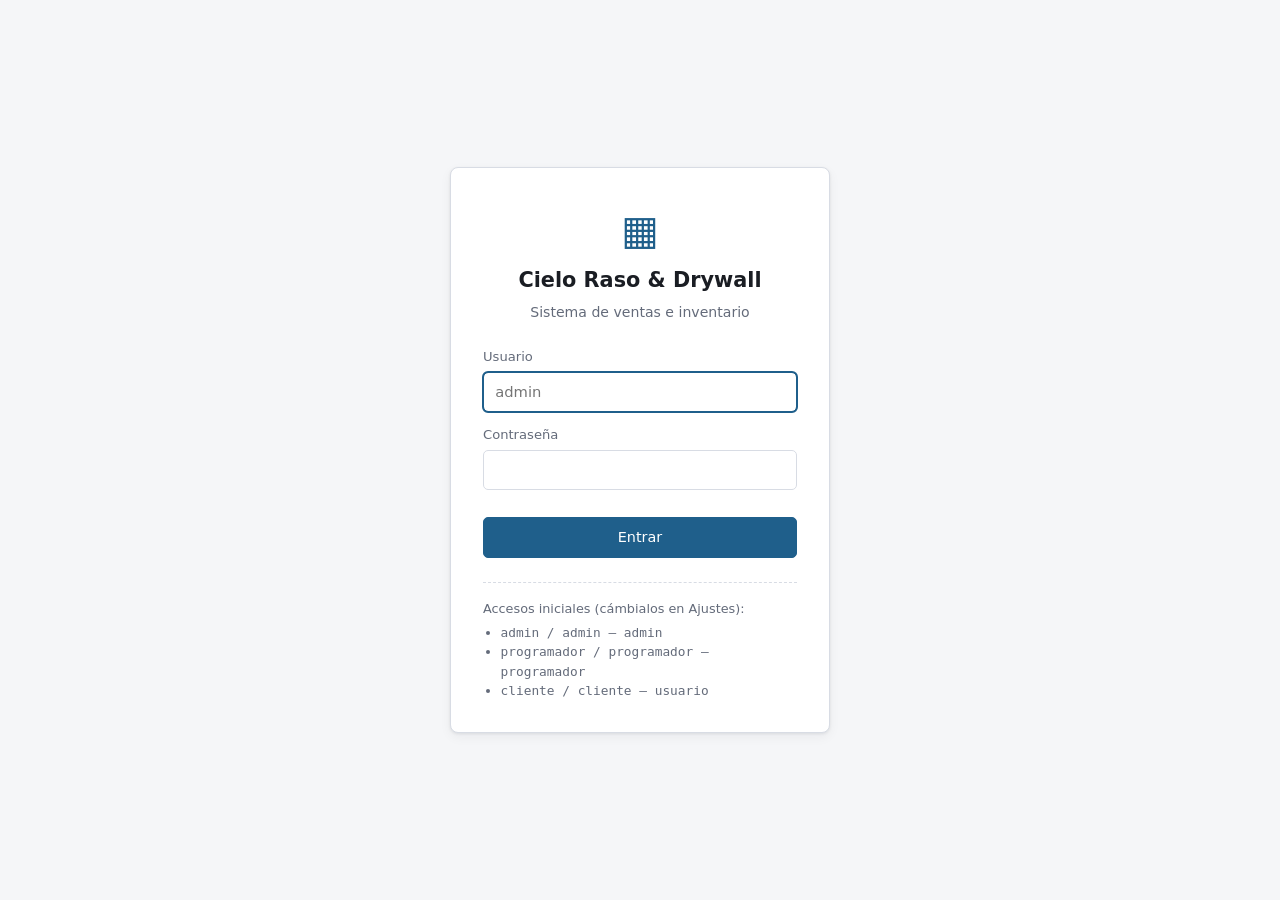
<file: index.html>
<!doctype html>
<html lang="es">
  <head>
    <meta charset="utf-8" />
    <meta name="viewport" content="width=device-width, initial-scale=1" />
    <title>Multiservicios DECscorp</title>
    <meta name="description" content="Ventas, cotización, inventario y calendario para tienda de cielo raso y divisiones en drywall." />
    <meta name="color-scheme" content="light dark" />
    <link rel="stylesheet" href="assets/css/base.css" />
    <link rel="stylesheet" href="assets/css/componentes.css" />
    <link rel="stylesheet" href="assets/css/imprimir.css" />
    <link rel="icon" href="assets/img/favicon.png" type="image/png" />
    <link rel="apple-touch-icon" href="assets/img/apple-touch-icon.png" />
  </head>
  <body>
    <header id="cabecera" class="cabecera"></header>
    <nav id="navegacion" class="nav" aria-label="Menú principal"></nav>

    <main id="app" class="contenido"></main>

    <!-- Los avisos y el área de impresión se crean solos cuando hacen falta. -->

    <script type="module" src="src/app.js"></script>
    <noscript>
      <p style="padding: 2rem; text-align: center">
        Este sistema necesita JavaScript activado para funcionar.
      </p>
    </noscript>
  </body>
</html>
</file>
<file: assets/css/base.css>
/* Base: variables, tipografía y estructura general.
   Claro y oscuro según lo que tenga configurado la PC. */

:root {
  --fondo: #f5f6f8;
  --superficie: #ffffff;
  --superficie-2: #eef0f4;
  --borde: #d8dce4;
  --texto: #1a1d23;
  --texto-tenue: #646b7a;

  --primario: #1f5f8b;
  --primario-fuerte: #17496b;
  --primario-suave: #e3eef6;

  --ok: #1c7a4a;
  --ok-suave: #e0f3e8;
  --alerta: #9a6206;
  --alerta-suave: #fdf0d9;
  --peligro: #a52a2a;
  --peligro-suave: #fbe6e6;
  --retorno: #6b3fa0;

  --radio: 8px;
  --radio-chico: 5px;
  --sombra: 0 1px 3px rgb(16 20 30 / 8%), 0 4px 12px rgb(16 20 30 / 5%);
  --ancho-max: 1240px;
}

@media (prefers-color-scheme: dark) {
  :root {
    --fondo: #14171d;
    --superficie: #1c2029;
    --superficie-2: #242935;
    --borde: #333a48;
    --texto: #e8eaef;
    --texto-tenue: #99a1b3;

    --primario: #5aa5d8;
    --primario-fuerte: #7bbce8;
    --primario-suave: #1b2f3f;

    --ok: #5ec98d;
    --ok-suave: #16301f;
    --alerta: #e0aa4e;
    --alerta-suave: #33270f;
    --peligro: #e88080;
    --peligro-suave: #331a1a;
    --retorno: #b494e0;

    --sombra: 0 1px 3px rgb(0 0 0 / 40%), 0 4px 12px rgb(0 0 0 / 25%);
  }
}

*,
*::before,
*::after {
  box-sizing: border-box;
}

body {
  margin: 0;
  background: var(--fondo);
  color: var(--texto);
  font-family: system-ui, -apple-system, "Segoe UI", Roboto, sans-serif;
  font-size: 15px;
  line-height: 1.5;
  -webkit-text-size-adjust: 100%;
}

h1,
h2,
h3,
h4,
h5 {
  margin: 0 0 0.5rem;
  line-height: 1.25;
  font-weight: 600;
}

p {
  margin: 0 0 0.75rem;
}

/* --- Estructura --- */

.cabecera {
  display: flex;
  align-items: center;
  justify-content: space-between;
  gap: 1rem;
  padding: 0.75rem 1.25rem;
  background: var(--superficie);
  border-bottom: 1px solid var(--borde);
  position: sticky;
  top: 0;
  z-index: 20;
}

.cabecera__marca {
  display: flex;
  align-items: center;
  gap: 0.6rem;
  font-weight: 600;
}

.cabecera__logo {
  height: 40px;
  width: auto;
  display: block;
}

.cabecera__logo--oscuro {
  display: none;
}

@media (prefers-color-scheme: dark) {
  .cabecera__logo--claro {
    display: none;
  }
  .cabecera__logo--oscuro {
    display: block;
  }
}

.cabecera__nombre {
  font-size: 1.05rem;
}

.cabecera__derecha {
  display: flex;
  align-items: center;
  gap: 0.75rem;
  flex-wrap: wrap;
}

.cabecera__usuario {
  display: flex;
  flex-direction: column;
  align-items: flex-end;
  line-height: 1.2;
}

.cabecera__usuario-nombre {
  font-weight: 600;
  font-size: 0.9rem;
}

.cabecera__usuario-rol {
  font-size: 0.75rem;
  color: var(--texto-tenue);
  text-transform: uppercase;
  letter-spacing: 0.04em;
}

.nav {
  background: var(--superficie);
  border-bottom: 1px solid var(--borde);
  position: sticky;
  top: 57px;
  z-index: 19;
  overflow-x: auto;
}

.nav__lista {
  display: flex;
  gap: 0.25rem;
  list-style: none;
  margin: 0;
  padding: 0 1rem;
  max-width: var(--ancho-max);
  margin-inline: auto;
}

.nav__enlace {
  display: block;
  padding: 0.7rem 0.9rem;
  color: var(--texto-tenue);
  text-decoration: none;
  font-size: 0.9rem;
  font-weight: 500;
  white-space: nowrap;
  border-bottom: 2px solid transparent;
}

.nav__enlace:hover {
  color: var(--texto);
}

.nav__enlace--activo {
  color: var(--primario);
  border-bottom-color: var(--primario);
}

.contenido {
  max-width: var(--ancho-max);
  margin-inline: auto;
  padding: 1.5rem 1.25rem 4rem;
}

body.sin-sesion .cabecera,
body.sin-sesion .nav {
  display: none;
}

body.sin-sesion .contenido {
  padding: 0;
  max-width: none;
}

.vista__titulo {
  font-size: 1.5rem;
  margin-bottom: 1.25rem;
}

.seccion__titulo {
  font-size: 1.05rem;
  margin: 1.5rem 0 0.6rem;
  color: var(--texto-tenue);
  text-transform: uppercase;
  letter-spacing: 0.04em;
  font-size: 0.8rem;
}

/* --- Utilidades de texto --- */

.texto-tenue {
  color: var(--texto-tenue);
  font-size: 0.88rem;
}

.texto-ok {
  color: var(--ok);
}

.texto-peligro {
  color: var(--peligro);
}

.destacado {
  font-weight: 600;
  font-size: 1.05rem;
}

.pantalla-vacia {
  text-align: center;
  padding: 3rem 1rem;
  color: var(--texto-tenue);
}

/* --- Rejillas --- */

.rejilla {
  display: grid;
  gap: 1rem;
}

.rejilla--2 {
  grid-template-columns: repeat(auto-fit, minmax(240px, 1fr));
}

.rejilla--3 {
  grid-template-columns: repeat(auto-fit, minmax(200px, 1fr));
}

.rejilla--4 {
  grid-template-columns: repeat(auto-fit, minmax(170px, 1fr));
}

.rejilla--catalogo {
  grid-template-columns: repeat(auto-fill, minmax(220px, 1fr));
  gap: 0.6rem;
  margin-top: 0.75rem;
}

@media (max-width: 640px) {
  .contenido {
    padding: 1rem 0.75rem 3rem;
  }

  .nav {
    top: 53px;
  }
}
</file>
<file: assets/css/componentes.css>
/* Componentes: botones, campos, tablas, tarjetas, calendario, avisos. */

/* --- Botones --- */

.boton {
  display: inline-flex;
  align-items: center;
  justify-content: center;
  gap: 0.4rem;
  padding: 0.55rem 1rem;
  border: 1px solid var(--borde);
  border-radius: var(--radio-chico);
  background: var(--superficie);
  color: var(--texto);
  font: inherit;
  font-size: 0.9rem;
  font-weight: 500;
  cursor: pointer;
  transition: background 0.12s, border-color 0.12s;
}

.boton:hover:not(:disabled) {
  background: var(--superficie-2);
}

.boton:disabled {
  opacity: 0.5;
  cursor: not-allowed;
}

.boton--principal {
  background: var(--primario);
  border-color: var(--primario);
  color: #fff;
}

.boton--principal:hover:not(:disabled) {
  background: var(--primario-fuerte);
  border-color: var(--primario-fuerte);
}

.boton--secundario {
  background: var(--primario-suave);
  border-color: transparent;
  color: var(--primario);
}

.boton--fantasma {
  background: transparent;
  border-color: transparent;
  color: var(--texto-tenue);
}

.boton--fantasma:hover:not(:disabled) {
  background: var(--superficie-2);
  color: var(--texto);
}

.boton--peligro {
  background: var(--peligro-suave);
  border-color: transparent;
  color: var(--peligro);
}

.boton--alerta {
  background: var(--alerta-suave);
  border-color: transparent;
  color: var(--alerta);
}

.boton--pequeno {
  padding: 0.35rem 0.65rem;
  font-size: 0.82rem;
}

.boton--grande {
  padding: 0.8rem 1.5rem;
  font-size: 1rem;
}

.boton--ancho {
  width: 100%;
}

.acciones-rapidas,
.cotizador__acciones,
.barra-filtros,
.celda-acciones {
  display: flex;
  gap: 0.6rem;
  flex-wrap: wrap;
  align-items: center;
  margin-block: 1rem;
}

.celda-acciones {
  margin: 0;
}

/* --- Campos --- */

.campo {
  display: flex;
  flex-direction: column;
  gap: 0.3rem;
}

.campo__etiqueta {
  font-size: 0.82rem;
  font-weight: 500;
  color: var(--texto-tenue);
}

.campo__entrada {
  padding: 0.5rem 0.7rem;
  border: 1px solid var(--borde);
  border-radius: var(--radio-chico);
  background: var(--superficie);
  color: var(--texto);
  font: inherit;
  font-size: 0.92rem;
  width: 100%;
}

.campo__entrada:focus {
  outline: 2px solid var(--primario);
  outline-offset: -1px;
  border-color: var(--primario);
}

textarea.campo__entrada {
  min-height: 80px;
  resize: vertical;
}

.campo__ayuda {
  font-size: 0.78rem;
  color: var(--texto-tenue);
  margin: 0;
}

.campo__valor {
  font-size: 1.1rem;
  padding-top: 0.4rem;
}

.entrada-mini {
  width: 90px;
  padding: 0.3rem 0.45rem;
  border: 1px solid var(--borde);
  border-radius: var(--radio-chico);
  background: var(--superficie);
  color: var(--texto);
  font: inherit;
  font-size: 0.88rem;
  text-align: right;
}

.entrada-archivo {
  display: block;
  margin: 0.5rem 0;
  font-size: 0.85rem;
}

.interruptor {
  display: flex;
  align-items: center;
  gap: 0.5rem;
  margin-bottom: 1rem;
}

.interruptor input {
  width: 18px;
  height: 18px;
  accent-color: var(--primario);
}

/* --- Paneles y tarjetas --- */

.panel,
.tarjeta {
  background: var(--superficie);
  border: 1px solid var(--borde);
  border-radius: var(--radio);
  padding: 1.1rem;
  margin-bottom: 1rem;
  box-shadow: var(--sombra);
}

.panel__cabecera {
  display: flex;
  align-items: flex-start;
  justify-content: space-between;
  gap: 1rem;
}

.panel__titulo,
.tarjeta__titulo {
  font-size: 1.05rem;
  margin-bottom: 0.75rem;
}

/* Tarjeta que pide una acción ahora, como llamar a un cliente. */
.tarjeta--alerta {
  border-left: 4px solid var(--alerta, #d97706);
  margin-bottom: 1.25rem;
}

.panel__subtitulo {
  font-size: 0.95rem;
  margin: 1.1rem 0 0.6rem;
}

.panel__icono {
  font-size: 2.5rem;
  display: block;
}

.panel--exito {
  border-color: var(--ok);
  background: var(--ok-suave);
  text-align: center;
}

.panel--exito .cotizador__acciones {
  justify-content: center;
}

.panel--plegable {
  padding: 0.75rem 1.1rem;
}

.panel--plegable > summary {
  cursor: pointer;
  font-weight: 500;
  color: var(--primario);
  padding: 0.25rem 0;
}

.bloque {
  padding: 0.85rem 0;
  border-top: 1px solid var(--borde);
  margin-top: 0.85rem;
}

.bloque:first-child {
  border-top: 0;
  margin-top: 0;
  padding-top: 0;
}

.bloque--resaltado {
  background: var(--superficie-2);
  border: 1px solid var(--borde);
  border-radius: var(--radio-chico);
  padding: 0.85rem;
}

.bloque__titulo {
  font-size: 0.9rem;
  margin-bottom: 0.5rem;
}

/* --- Indicadores --- */

.indicadores {
  display: grid;
  grid-template-columns: repeat(auto-fit, minmax(160px, 1fr));
  gap: 0.75rem;
  margin-bottom: 1.25rem;
}

.indicador {
  background: var(--superficie);
  border: 1px solid var(--borde);
  border-radius: var(--radio);
  padding: 0.85rem 1rem;
  display: flex;
  flex-direction: column;
  gap: 0.2rem;
}

.indicador__etiqueta {
  font-size: 0.78rem;
  color: var(--texto-tenue);
  text-transform: uppercase;
  letter-spacing: 0.04em;
}

.indicador__valor {
  font-size: 1.5rem;
  font-weight: 600;
}

/* Indicador que además abre la pantalla que lo explica. */
.indicador--enlace {
  text-align: left;
  font: inherit;
  color: inherit;
  cursor: pointer;
  transition: border-color 0.15s, transform 0.15s;
}

.indicador--enlace:hover {
  border-color: var(--primario);
  transform: translateY(-1px);
}

.indicador__pie {
  font-size: 0.75rem;
  color: var(--primario);
}

/* --- Tablas --- */

.tabla-envoltura {
  overflow-x: auto;
  border: 1px solid var(--borde);
  border-radius: var(--radio);
  background: var(--superficie);
  margin-bottom: 1rem;
}

.tabla {
  width: 100%;
  border-collapse: collapse;
  font-size: 0.88rem;
}

.tabla th,
.tabla td {
  padding: 0.6rem 0.75rem;
  text-align: left;
  border-bottom: 1px solid var(--borde);
  vertical-align: middle;
}

.tabla th {
  background: var(--superficie-2);
  font-weight: 600;
  font-size: 0.78rem;
  text-transform: uppercase;
  letter-spacing: 0.03em;
  color: var(--texto-tenue);
  white-space: nowrap;
}

.tabla tbody tr:last-child td {
  border-bottom: 0;
}

.tabla tbody tr:hover {
  background: var(--superficie-2);
}

.col-num {
  text-align: right;
  white-space: nowrap;
}

.col-accion {
  text-align: right;
  width: 1%;
  white-space: nowrap;
}

.col-retorno {
  color: var(--retorno);
  font-weight: 500;
}

.col-falta {
  color: var(--peligro);
  font-weight: 600;
}

.tabla-vacia {
  padding: 1.5rem;
  text-align: center;
  color: var(--texto-tenue);
  background: var(--superficie);
  border: 1px dashed var(--borde);
  border-radius: var(--radio);
}

.celda-material {
  display: flex;
  align-items: center;
  gap: 0.5rem;
  flex-wrap: wrap;
}

/* --- Listas de datos --- */

.resumen__lista {
  display: grid;
  grid-template-columns: auto 1fr;
  gap: 0.3rem 1rem;
  margin: 0;
  font-size: 0.9rem;
}

.resumen__lista dt {
  color: var(--texto-tenue);
}

.resumen__lista dd {
  margin: 0;
  text-align: right;
  font-weight: 500;
}

/* --- Insignias --- */

.insignia {
  display: inline-block;
  padding: 0.12rem 0.5rem;
  border-radius: 999px;
  font-size: 0.74rem;
  font-weight: 600;
  text-transform: uppercase;
  letter-spacing: 0.03em;
  background: var(--superficie-2);
  color: var(--texto-tenue);
}

.insignia--info {
  background: var(--primario-suave);
  color: var(--primario);
}

.insignia--exito {
  background: var(--ok-suave);
  color: var(--ok);
}

.insignia--alerta {
  background: var(--alerta-suave);
  color: var(--alerta);
}

.insignia--peligro {
  background: var(--peligro-suave);
  color: var(--peligro);
}

/* --- Mensajes --- */

.mensaje-error,
.mensaje-exito,
.aviso-linea {
  padding: 0.6rem 0.85rem;
  border-radius: var(--radio-chico);
  font-size: 0.88rem;
  margin: 0.6rem 0;
}

.mensaje-error {
  background: var(--peligro-suave);
  color: var(--peligro);
}

.mensaje-exito,
.aviso-linea--ok {
  background: var(--ok-suave);
  color: var(--ok);
}

.aviso-linea--alerta {
  background: var(--alerta-suave);
  color: var(--alerta);
}

/* --- Cotizador --- */

.pasos {
  display: flex;
  gap: 0.4rem;
  list-style: none;
  padding: 0;
  margin: 0 0 1.25rem;
  flex-wrap: wrap;
}

.pasos__boton {
  background: var(--superficie);
  border: 1px solid var(--borde);
  border-radius: 999px;
  padding: 0.4rem 0.9rem;
  font: inherit;
  font-size: 0.85rem;
  color: var(--texto-tenue);
  cursor: pointer;
}

.pasos__item--activo .pasos__boton {
  background: var(--primario);
  border-color: var(--primario);
  color: #fff;
  font-weight: 600;
}

.pasos__item--hecho .pasos__boton {
  border-color: var(--ok);
  color: var(--ok);
}

.pasos__boton:disabled {
  opacity: 0.45;
  cursor: not-allowed;
}

.modalidades {
  display: grid;
  grid-template-columns: repeat(auto-fit, minmax(240px, 1fr));
  gap: 0.75rem;
  margin-bottom: 1.25rem;
}

.modalidad {
  text-align: left;
  padding: 0.9rem;
  border: 2px solid var(--borde);
  border-radius: var(--radio);
  background: var(--superficie);
  color: var(--texto);
  font: inherit;
  cursor: pointer;
  display: flex;
  flex-direction: column;
  gap: 0.35rem;
}

.modalidad--activa {
  border-color: var(--primario);
  background: var(--primario-suave);
}

.modalidad__texto {
  font-size: 0.82rem;
  color: var(--texto-tenue);
}

.modalidad--activa .modalidad__texto {
  color: var(--texto);
}

.cotizador__resumen {
  background: var(--superficie);
  border: 1px solid var(--borde);
  border-left: 3px solid var(--primario);
  border-radius: var(--radio);
  padding: 1rem;
  margin-top: 1rem;
}

.resumen__total {
  display: flex;
  justify-content: space-between;
  align-items: baseline;
  margin-top: 0.75rem;
  padding-top: 0.75rem;
  border-top: 1px solid var(--borde);
  font-size: 1.15rem;
}

.opciones {
  display: flex;
  gap: 0.5rem;
  flex-wrap: wrap;
  margin: 0.6rem 0;
}

.opcion {
  padding: 0.55rem 1rem;
  border: 2px solid var(--borde);
  border-radius: var(--radio-chico);
  background: var(--superficie);
  color: var(--texto);
  font: inherit;
  font-size: 0.9rem;
  cursor: pointer;
}

.opcion--activa {
  border-color: var(--primario);
  background: var(--primario-suave);
  color: var(--primario);
  font-weight: 600;
}

.material-chip {
  display: flex;
  flex-direction: column;
  gap: 0.15rem;
  align-items: flex-start;
  text-align: left;
  padding: 0.6rem 0.75rem;
  border: 1px solid var(--borde);
  border-radius: var(--radio-chico);
  background: var(--superficie);
  color: var(--texto);
  font: inherit;
  cursor: pointer;
}

.material-chip:hover:not(:disabled) {
  border-color: var(--primario);
}

.material-chip--agregado {
  opacity: 0.45;
  cursor: not-allowed;
}

.material-chip__nombre {
  font-size: 0.85rem;
  font-weight: 500;
}

.material-chip__precio {
  font-size: 0.78rem;
  color: var(--texto-tenue);
}

.categoria {
  border: 1px solid var(--borde);
  border-radius: var(--radio-chico);
  padding: 0.6rem 0.8rem;
  margin-bottom: 0.5rem;
  background: var(--superficie);
}

.categoria > summary {
  cursor: pointer;
  font-weight: 500;
}

/* --- Días y calendario --- */

.dias,
.calendario {
  display: grid;
  grid-template-columns: repeat(auto-fill, minmax(110px, 1fr));
  gap: 0.5rem;
  margin: 0.75rem 0 1rem;
}

.dia,
.calendario__dia {
  display: flex;
  flex-direction: column;
  gap: 0.15rem;
  align-items: center;
  padding: 0.6rem 0.4rem;
  border: 2px solid var(--borde);
  border-radius: var(--radio-chico);
  background: var(--superficie);
  color: var(--texto);
  font: inherit;
  font-size: 0.85rem;
  cursor: pointer;
}

.dia--elegido,
.calendario__dia--elegido {
  border-color: var(--primario);
  background: var(--primario-suave);
}

.dia__libres,
.calendario__detalle {
  font-size: 0.75rem;
  color: var(--texto-tenue);
}

.dia__hoy {
  font-size: 0.7rem;
  text-transform: uppercase;
  color: var(--primario);
  font-weight: 600;
}

.calendario__dia--libre {
  border-left: 4px solid var(--ok);
}

.calendario__dia--parcial {
  border-left: 4px solid var(--alerta);
}

.calendario__dia--lleno {
  border-left: 4px solid var(--peligro);
}

.calendario__dia--bloqueado {
  border-left: 4px solid var(--texto-tenue);
  opacity: 0.6;
}

.calendario__dia--hoy {
  outline: 2px dashed var(--primario);
  outline-offset: 2px;
}

.leyenda {
  display: flex;
  gap: 1rem;
  flex-wrap: wrap;
  font-size: 0.8rem;
  color: var(--texto-tenue);
  margin-bottom: 0.75rem;
}

.leyenda__item::before {
  content: "";
  display: inline-block;
  width: 10px;
  height: 10px;
  border-radius: 2px;
  margin-right: 0.35rem;
}

.leyenda__item--libre::before {
  background: var(--ok);
}

.leyenda__item--parcial::before {
  background: var(--alerta);
}

.leyenda__item--lleno::before {
  background: var(--peligro);
}

.leyenda__item--bloqueado::before {
  background: var(--texto-tenue);
}

.equipo {
  display: flex;
  flex-wrap: wrap;
  gap: 0.5rem;
  margin-top: 0.4rem;
}

.equipo__miembro {
  display: flex;
  align-items: center;
  gap: 0.4rem;
  padding: 0.3rem 0.5rem;
  background: var(--superficie-2);
  border-radius: var(--radio-chico);
  font-size: 0.85rem;
}

.trabajo-linea {
  display: flex;
  justify-content: space-between;
  gap: 1rem;
  padding: 0.35rem 0;
  border-bottom: 1px solid var(--borde);
  font-size: 0.88rem;
}

/* --- Pestañas --- */

.pestanas {
  display: flex;
  gap: 0.25rem;
  border-bottom: 1px solid var(--borde);
  margin-bottom: 1rem;
  overflow-x: auto;
}

.pestana {
  padding: 0.6rem 1rem;
  border: 0;
  border-bottom: 2px solid transparent;
  background: transparent;
  color: var(--texto-tenue);
  font: inherit;
  font-size: 0.9rem;
  font-weight: 500;
  cursor: pointer;
  white-space: nowrap;
}

.pestana--activa {
  color: var(--primario);
  border-bottom-color: var(--primario);
}

/* --- Ingreso --- */

.ingreso {
  min-height: 100vh;
  display: grid;
  place-items: center;
  padding: 1.5rem;
  background: var(--fondo);
}

.ingreso__tarjeta {
  width: 100%;
  max-width: 380px;
  background: var(--superficie);
  border: 1px solid var(--borde);
  border-radius: var(--radio);
  padding: 2rem;
  box-shadow: var(--sombra);
  text-align: center;
}

.ingreso__logo {
  font-size: 2.5rem;
  color: var(--primario);
  display: block;
}

.ingreso__titulo {
  font-size: 1.3rem;
  margin-top: 0.5rem;
}

.ingreso__subtitulo {
  color: var(--texto-tenue);
  font-size: 0.88rem;
  margin-bottom: 1.5rem;
}

.ingreso__formulario {
  display: flex;
  flex-direction: column;
  gap: 0.85rem;
  text-align: left;
}

.ingreso__ayuda {
  margin-top: 1.5rem;
  padding-top: 1rem;
  border-top: 1px dashed var(--borde);
  text-align: left;
}

.ingreso__ayuda-titulo {
  font-size: 0.8rem;
  color: var(--texto-tenue);
  margin-bottom: 0.3rem;
}

.ingreso__ayuda-lista {
  margin: 0;
  padding-left: 1.1rem;
  font-size: 0.8rem;
  color: var(--texto-tenue);
  font-family: ui-monospace, monospace;
}

/* --- Avisos flotantes --- */

.avisos,
.aviso-error-global {
  position: fixed;
  top: 1rem;
  right: 1rem;
  z-index: 100;
  display: flex;
  flex-direction: column;
  gap: 0.5rem;
  max-width: min(360px, calc(100vw - 2rem));
}

.aviso {
  position: relative;
  background: var(--superficie);
  border: 1px solid var(--borde);
  border-left: 4px solid var(--primario);
  border-radius: var(--radio-chico);
  padding: 0.75rem 2rem 0.75rem 0.85rem;
  box-shadow: var(--sombra);
}

.aviso--exito {
  border-left-color: var(--ok);
}

.aviso--alerta {
  border-left-color: var(--alerta);
}

.aviso--urgente {
  border-width: 2px;
}

.aviso__titulo {
  display: block;
  font-size: 0.92rem;
  margin-bottom: 0.2rem;
}

.aviso__cuerpo {
  margin: 0;
  font-size: 0.85rem;
  color: var(--texto-tenue);
}

.aviso__cerrar {
  position: absolute;
  top: 0.3rem;
  right: 0.4rem;
  border: 0;
  background: transparent;
  color: var(--texto-tenue);
  font-size: 1.2rem;
  line-height: 1;
  cursor: pointer;
  padding: 0.2rem 0.35rem;
}

.aviso-error-global__linea {
  background: var(--peligro-suave);
  color: var(--peligro);
  border-radius: var(--radio-chico);
  padding: 0.6rem 0.85rem;
  font-size: 0.85rem;
  box-shadow: var(--sombra);
}

.pila {
  font-size: 0.72rem;
  white-space: pre-wrap;
  word-break: break-all;
  max-width: 400px;
  margin: 0.3rem 0 0;
  color: var(--texto-tenue);
}

/* --- Plano de la retícula --- */

.plano {
  --plano-baldosa: #9fb6c9;
  display: flex;
  flex-direction: column;
  gap: 0.6rem;
}

@media (prefers-color-scheme: dark) {
  .plano {
    --plano-baldosa: #46617a;
  }
}

.plano__barra {
  display: flex;
  align-items: center;
  justify-content: space-between;
  gap: 0.75rem;
  flex-wrap: wrap;
}

.plano__ayuda {
  font-size: 0.8rem;
  color: var(--texto-tenue);
}

.plano__acciones {
  display: flex;
  gap: 0.35rem;
}

.plano__lienzo {
  border: 1px solid var(--borde);
  border-radius: var(--radio-chico);
  background: var(--superficie);
  overflow: hidden;
  /* Sin esto el navegador se queda el gesto de pellizcar y no llega al plano. */
  touch-action: none;
}

.plano__svg {
  display: block;
  width: 100%;
  height: clamp(320px, 52vh, 640px);
  cursor: grab;
}

.plano__svg--arrastrando {
  cursor: grabbing;
}

.plano__texto {
  font-family: ui-monospace, "SF Mono", Menlo, monospace;
  paint-order: stroke;
  stroke: var(--superficie);
  stroke-width: 3px;
  stroke-linejoin: round;
}

.plano__leyenda {
  display: flex;
  flex-wrap: wrap;
  gap: 0.4rem 1rem;
  font-size: 0.8rem;
  color: var(--texto-tenue);
}

.plano__leyenda-item {
  display: flex;
  align-items: center;
  gap: 0.35rem;
}

.plano__muestra {
  width: 18px;
  height: 4px;
  border-radius: 2px;
  display: inline-block;
}

.plano__muestra--terciaria {
  height: 2px;
}

.plano__muestra--corte {
  height: 12px;
  width: 12px;
  background: #e8a0a0;
  opacity: 0.7;
}

.plano__muestra--punto {
  height: 10px;
  width: 10px;
  border-radius: 50%;
  border: 1.5px solid #c0392b;
  background: transparent;
}

/* --- Recortes --- */

.recorte {
  padding: 0.75rem 0;
  border-top: 1px dashed var(--borde);
}

.recorte:first-of-type {
  border-top: 0;
}

.recorte__cabecera {
  display: flex;
  align-items: center;
  gap: 0.5rem;
  margin-bottom: 0.4rem;
}

.recorte__sobrante {
  font-size: 0.88rem;
  padding: 0.3rem 0;
  border-bottom: 1px solid var(--borde);
}

.recorte__alcance {
  color: var(--ok);
  font-size: 0.84rem;
}

/* --- Formularios de acción sobre un pedido --- */

.panel--accion {
  border-left: 3px solid var(--primario);
}

.entrada-mini-ancha {
  width: auto;
  min-width: 110px;
  padding: 0.3rem 0.45rem;
  font-size: 0.85rem;
}

/* --- Celda de alambre editable dentro de la tabla --- */

.celda-alambre {
  display: flex;
  flex-direction: column;
  align-items: flex-end;
  gap: 0.2rem;
}

.celda-alambre__editor {
  display: flex;
  align-items: center;
  gap: 0.35rem;
}

.celda-alambre__etiqueta {
  font-size: 0.74rem;
  color: var(--texto-tenue);
}

.celda-alambre__editor .entrada-mini {
  width: 70px;
}

.celda-alambre__nota {
  font-size: 0.72rem;
  color: var(--texto-tenue);
}

.opcion__precio {
  display: block;
  font-size: 0.78rem;
  color: var(--texto-tenue);
  margin-top: 0.15rem;
}

.opcion--activa .opcion__precio {
  color: var(--primario);
}

/* --- Comprobante de pago --- */

.comprobante__vista {
  margin-top: 0.5rem;
}

.comprobante__imagen {
  max-width: 220px;
  max-height: 220px;
  border: 1px solid var(--borde);
  border-radius: var(--radio-chico);
  display: block;
}
</file>
<file: assets/css/imprimir.css>
/* Boletas.
   En pantalla el área de impresión está oculta; al imprimir es lo único que sale. */

.area-impresion {
  display: none;
}

.boleta {
  color: #000;
  background: #fff;
  font-family: system-ui, -apple-system, "Segoe UI", Roboto, sans-serif;
  font-size: 11pt;
  line-height: 1.4;
  max-width: 190mm;
  margin: 0 auto;
  padding: 10mm;
}

.boleta__encabezado {
  text-align: center;
  border-bottom: 2px solid #000;
  padding-bottom: 6px;
  margin-bottom: 10px;
}

.boleta__logo {
  display: block;
  height: 52px;
  width: auto;
  margin: 0 auto 4px;
}

.boleta__tienda {
  font-size: 16pt;
  margin: 0;
}

.boleta__tienda-datos {
  font-size: 9pt;
  margin: 2px 0 0;
}

.boleta__tipo {
  font-size: 11pt;
  font-weight: 600;
  text-transform: uppercase;
  letter-spacing: 0.05em;
  margin: 6px 0 0;
}

.boleta--admin .boleta__tipo {
  background: #000;
  color: #fff;
  padding: 3px 8px;
  display: inline-block;
}

.boleta h3 {
  font-size: 10pt;
  text-transform: uppercase;
  letter-spacing: 0.04em;
  border-bottom: 1px solid #999;
  padding-bottom: 2px;
  margin: 12px 0 6px;
}

.boleta__lista-datos {
  display: grid;
  grid-template-columns: max-content 1fr;
  gap: 2px 12px;
  margin: 0;
  font-size: 10pt;
}

.boleta__lista-datos dt {
  color: #444;
}

.boleta__lista-datos dd {
  margin: 0;
  font-weight: 500;
}

.boleta__tabla {
  width: 100%;
  border-collapse: collapse;
  margin: 6px 0;
  font-size: 10pt;
}

.boleta__tabla th,
.boleta__tabla td {
  border-bottom: 1px solid #ccc;
  padding: 4px 6px;
  text-align: left;
}

.boleta__tabla th {
  border-bottom: 1px solid #000;
  font-size: 8.5pt;
  text-transform: uppercase;
  letter-spacing: 0.03em;
}

.boleta__tabla--densa th,
.boleta__tabla--densa td {
  padding: 2px 5px;
  font-size: 9pt;
}

.boleta__tabla .col-num {
  text-align: right;
  white-space: nowrap;
}

.boleta__tabla .fila--falta {
  background: #f0f0f0;
  font-weight: 600;
}

.boleta__totales {
  margin: 10px 0;
  padding-top: 6px;
  border-top: 1px solid #000;
}

.boleta__total-fila {
  display: flex;
  justify-content: space-between;
  padding: 2px 0;
  font-size: 10.5pt;
}

.boleta__total-fila--fuerte {
  font-weight: 700;
  font-size: 13pt;
  border-top: 1px solid #000;
  margin-top: 4px;
  padding-top: 5px;
}

.boleta__destacado {
  font-weight: 700;
  font-size: 12pt;
}

.boleta__nota {
  font-size: 8.5pt;
  color: #555;
  margin: 4px 0 0;
}

.boleta__faltantes {
  border: 2px solid #000;
  padding: 6px 10px;
  margin: 10px 0;
}

.boleta__faltantes-lista {
  margin: 4px 0;
  padding-left: 18px;
  font-size: 10pt;
}

.boleta__pie {
  margin-top: 14px;
  padding-top: 6px;
  border-top: 1px solid #999;
  font-size: 8.5pt;
  color: #444;
  text-align: center;
}

/* --- Reglas de impresión --- */

@media print {
  @page {
    size: A4;
    margin: 8mm;
  }

  body > *:not(.area-impresion) {
    display: none !important;
  }

  .area-impresion {
    display: block !important;
  }

  .boleta {
    max-width: none;
    padding: 0;
  }

  .boleta__tabla {
    page-break-inside: auto;
  }

  .boleta__tabla tr {
    page-break-inside: avoid;
  }

  .boleta__totales,
  .boleta__faltantes {
    page-break-inside: avoid;
  }
}

/* --- Hoja técnica con plano --- */

.boleta__plano {
  margin: 10px 0;
  page-break-inside: avoid;
}

.boleta--tecnica .plano__barra,
.boleta--tecnica .plano__acciones,
.boleta--admin .plano__barra,
.boleta--admin .plano__acciones {
  display: none;
}

.boleta--admin .plano__lienzo,
.boleta--tecnica .plano__lienzo {
  border: 1px solid #999;
  border-radius: 0;
}

.boleta--admin .plano__svg,
.boleta--tecnica .plano__svg {
  width: 100%;
  height: 150mm;
  cursor: default;
}

.boleta--admin .plano__texto,
.boleta--tecnica .plano__texto {
  stroke: #fff;
  stroke-width: 2px;
}

.boleta--admin .plano__leyenda,
.boleta--tecnica .plano__leyenda {
  display: flex;
  flex-wrap: wrap;
  gap: 3px 12px;
  font-size: 8pt;
  color: #444;
  margin-top: 4px;
}

.boleta--admin .plano__leyenda-item,
.boleta--tecnica .plano__leyenda-item {
  display: flex;
  align-items: center;
  gap: 4px;
}

.boleta--admin .plano__muestra,
.boleta--tecnica .plano__muestra {
  width: 16px;
  height: 3px;
  display: inline-block;
  border-radius: 2px;
}

.boleta--tecnica .plano__muestra--corte {
  width: 10px;
  height: 10px;
  background: #e8a0a0;
}

.boleta--tecnica .plano__muestra--punto {
  width: 8px;
  height: 8px;
  border-radius: 50%;
  border: 1.5px solid #c0392b;
  background: transparent;
}

.boleta--admin .plano,
.boleta--tecnica .plano {
  --plano-baldosa: #b9c9d6;
}
</file>
